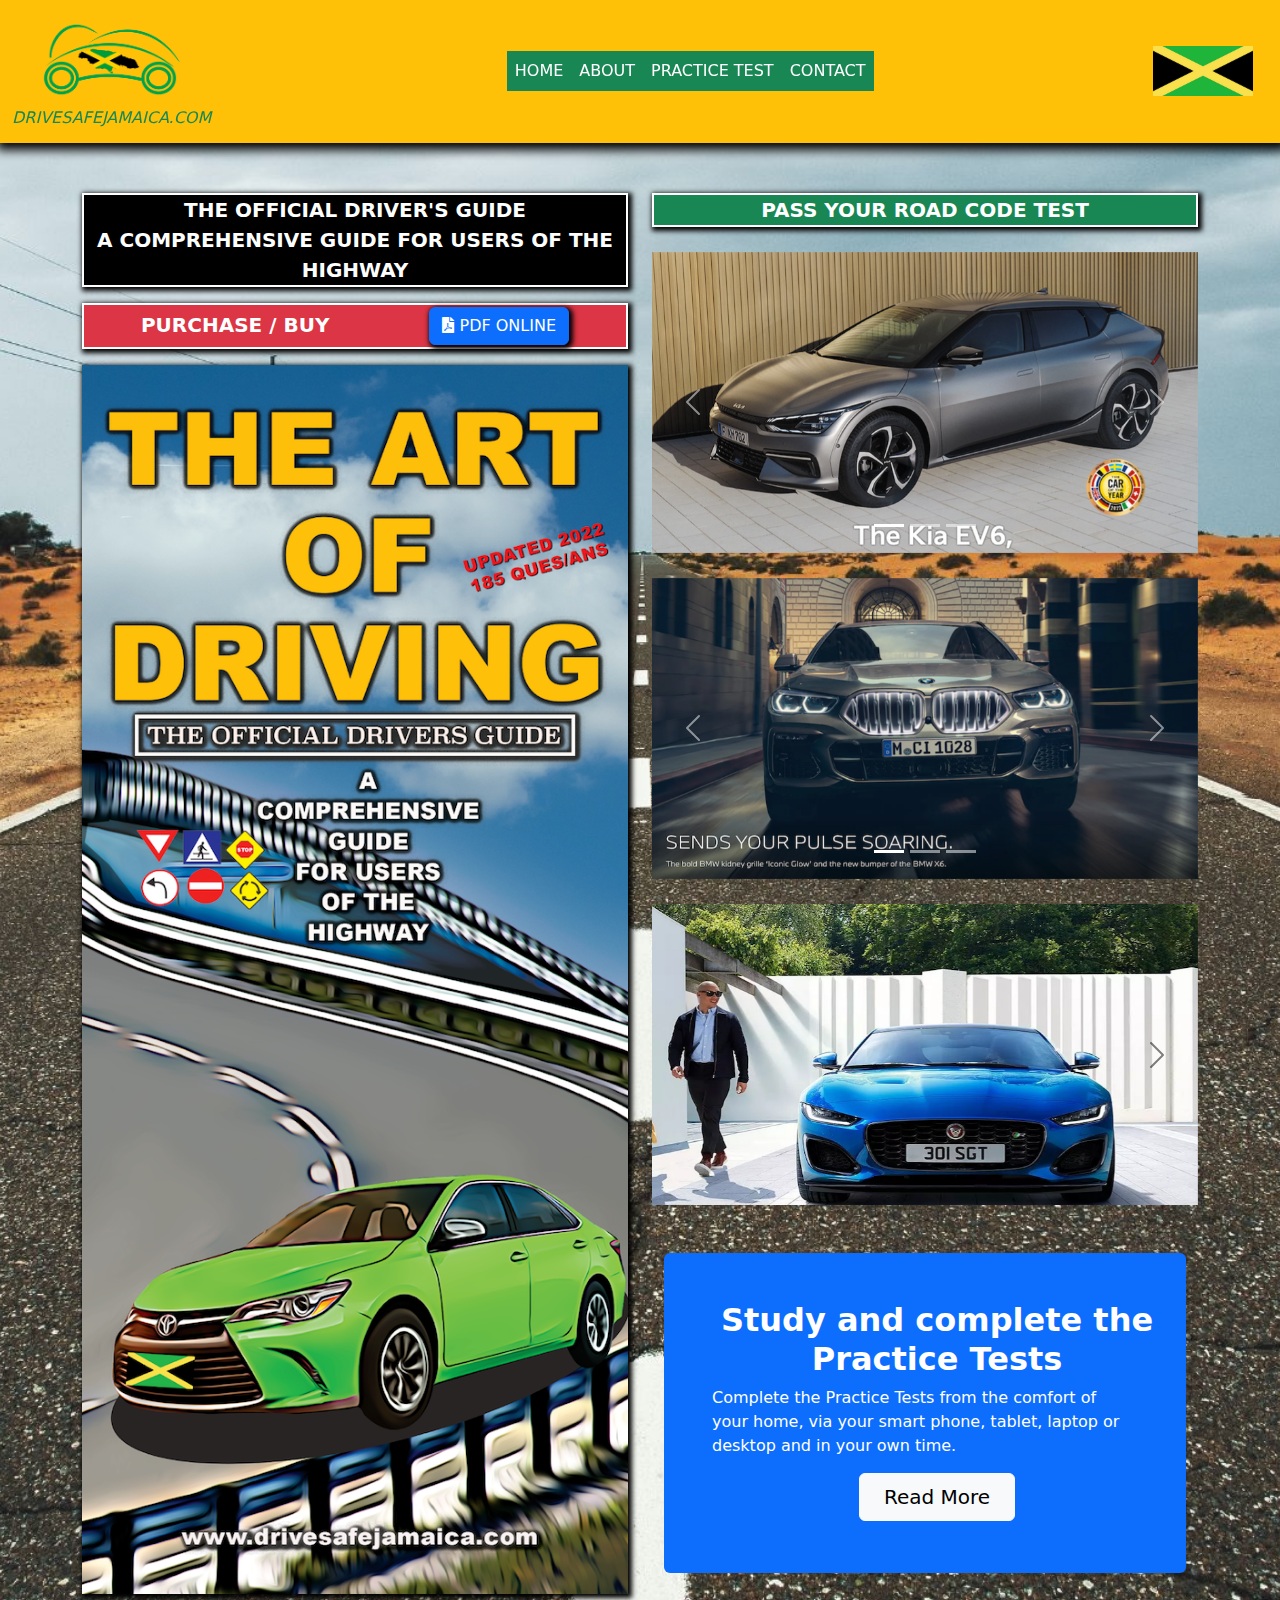
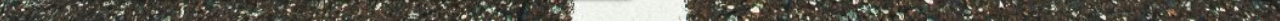
<file: index.html>
<!DOCTYPE html>
<html lang="en">

<head>
    <meta charset="utf-8">
    <meta name="viewport" content="width=device-width, initial-scale=1.0, shrink-to-fit=no">
    <title>The Official Driver's Guide - DriveSafeJamaica.com A comprehensive guide for users of the highway</title>
    <link rel="stylesheet" href="assets/bootstrap/css/bootstrap.min.css">
    <link rel="stylesheet" href="https://fonts.googleapis.com/css?family=Roboto&amp;display=swap">
    <link rel="stylesheet" href="https://fonts.googleapis.com/css?family=Roboto+Condensed&amp;display=swap">
    <link rel="stylesheet" href="https://fonts.googleapis.com/css?family=Roboto+Flex&amp;display=swap">
    <link rel="stylesheet" href="https://fonts.googleapis.com/css?family=Roboto+Serif&amp;display=swap">
    <link rel="stylesheet" href="assets/fonts/fontawesome-all.min.css">
    <link rel="stylesheet" href="https://cdnjs.cloudflare.com/ajax/libs/animate.css/3.5.2/animate.min.css">
    <link rel="stylesheet" href="assets/css/styles.css">

</head>

<body>
    <nav class="navbar navbar-light navbar-expand-md sticky-top">
        <div class="container-fluid"><a
                class="navbar-brand text-uppercase fs-6 link-success d-flex flex-column align-items-center align-items-sm-center"
                href="/index.html" style="font-style: italic;"><img class="img-fluid wobble animated"
                    src="assets/img/dsjlogo.png" width="150px">drivesafejamaica.com</a><button data-bs-toggle="collapse"
                class="navbar-toggler" data-bs-target="#navcol-1"><span class="visually-hidden">Toggle
                    navigation</span><span class="navbar-toggler-icon"></span></button>
            <div class="collapse navbar-collapse" id="navcol-1">
                <ul class="navbar-nav mx-auto">
                    <li class="nav-item"><a class="nav-link active" id="link" href="/index.html">Home</a></li>
                    <li class="nav-item"><a class="nav-link active" id="link" href="/About/about.html">About</a></li>
                    <li class="nav-item"><a class="nav-link active" id="link" href="/Test/test.html">Practice Test</a>
                    </li>
                    <li class="nav-item"><a class="nav-link active" id="link" href="/Contact/contact.html">Contact</a>
                    </li>
                    <li class="nav-item"></li>
                </ul>
            </div><img class="img-fluid flash animated" id="flag" src="assets/img/300x3150Flag_of_Jamaica.png"
                style="width: 100px;">
        </div>
    </nav>
    <div class="container" id="landing">
        <div class="row">
            <div class="col-md-6">
                <p id="right" style="font-weight: bold;">The Official Driver's Guide<br>A comprehensive guide for users
                    of the highway<br></p>
                <p id="right2" style="font-weight: bold;">purchase / buy<a class="btn btn-primary" role="button"
                        id="pdfB" href="pdf.html"><i class="fas fa-file-pdf"></i>&nbsp;pdf online</a></p><img
                    class="img-fluid" id="book" src="assets/img/bookcoverfinalrevision.png">
            </div>
            <div class="col-md-6">
                <p id="left" style="font-weight: bold;">pass your road code test</p>
                <div class="carousel slide carousel-fade" data-bs-ride="carousel" data-bs-interval="2500" id="carousel">
                    <div class="carousel-inner">
                        <div class="carousel-item active"><img class="w-100 d-block" src="assets/img/kia/k1.png"
                                alt="Slide Image"></div>
                        <div class="carousel-item"><img class="w-100 d-block" src="assets/img/kia/k4.png"
                                alt="Slide Image"></div>
                        <div class="carousel-item"><img class="w-100 d-block" src="assets/img/kia/k3.png"
                                alt="Slide Image"></div>
                    </div>
                    <div><a class="carousel-control-prev" href="#carousel" role="button" data-bs-slide="prev"><span
                                class="carousel-control-prev-icon"></span><span
                                class="visually-hidden">Previous</span></a><a class="carousel-control-next"
                            href="#carousel" role="button" data-bs-slide="next"><span
                                class="carousel-control-next-icon"></span><span class="visually-hidden">Next</span></a>
                    </div>
                    <ol class="carousel-indicators">
                        <li data-bs-target="#carousel" data-bs-slide-to="0" class="active"></li>
                        <li data-bs-target="#carousel" data-bs-slide-to="1"></li>
                        <li data-bs-target="#carousel" data-bs-slide-to="2"></li>
                    </ol>
                </div>
                <div class="carousel slide" data-bs-ride="carousel" data-bs-interval="3000" id="carousel">
                    <div class="carousel-inner">
                        <div class="carousel-item active"><img class="w-100 d-block" src="assets/img/bmw/m1.png"
                                alt="Slide Image"></div>
                        <div class="carousel-item"><img class="w-100 d-block" src="assets/img/bmw/m5.png"
                                alt="Slide Image"></div>
                        <div class="carousel-item"><img class="w-100 d-block" src="assets/img/bmw/m3.png"
                                alt="Slide Image"></div>
                    </div>
                    <div><a class="carousel-control-prev" href="#carousel" role="button" data-bs-slide="prev"><span
                                class="carousel-control-prev-icon"></span><span
                                class="visually-hidden">Previous</span></a><a class="carousel-control-next"
                            href="#carousel" role="button" data-bs-slide="next"><span
                                class="carousel-control-next-icon"></span><span class="visually-hidden">Next</span></a>
                    </div>
                    <ol class="carousel-indicators">
                        <li data-bs-target="#carousel" data-bs-slide-to="0" class="active"></li>
                        <li data-bs-target="#carousel" data-bs-slide-to="1"></li>
                        <li data-bs-target="#carousel" data-bs-slide-to="2"></li>
                    </ol>
                </div>
                <div class="carousel slide carousel-dark" data-bs-ride="carousel" data-bs-interval="3500" id="carousel">
                    <div class="carousel-inner">
                        <div class="carousel-item active"><img class="w-100 d-block" src="assets/img/jaguar/j1.png"
                                alt="Slide Image"></div>
                        <div class="carousel-item"><img class="w-100 d-block" src="assets/img/jaguar/j4.png"
                                alt="Slide Image"></div>
                        <div class="carousel-item"><img class="w-100 d-block" src="assets/img/jaguar/j5.png"
                                alt="Slide Image"></div>
                    </div>
                    <div><a class="carousel-control-prev" href="#carousel" role="button" data-bs-slide="prev"><span
                                class="carousel-control-prev-icon"></span><span
                                class="visually-hidden">Previous</span></a><a class="carousel-control-next"
                            href="#carousel" role="button" data-bs-slide="next"><span
                                class="carousel-control-next-icon"></span><span class="visually-hidden">Next</span></a>
                    </div>
                    <ol class="carousel-indicators">
                        <li data-bs-target="#carousel" data-bs-slide-to="0" class="active"></li>
                        <li data-bs-target="#carousel" data-bs-slide-to="1"></li>
                        <li data-bs-target="#carousel" data-bs-slide-to="2"></li>
                    </ol>
                </div>
                <section class="py-4 py-xl-5">
                    <div class="container">
                        <div class="text-white bg-primary border rounded border-0 border-primary d-flex flex-column justify-content-between flex-lg-row p-4 p-md-5"
                            id="lc">
                            <div id="lc2" class="pb-2 pb-lg-1">
                                <h2 class="fw-bold mb-2" id="lc-1">Study and complete the Practice Tests<br></h2>
                                <p id="lc-2" class="mb-0">Complete the Practice Tests from the comfort of
                                    your&nbsp;home, via your smart phone, tablet, laptop or desktop&nbsp;and in your own
                                    time.<br></p><a class="btn btn-light fs-5 py-2 px-4" role="button" href="/About/about.html"
                                    data-bs-target="about.html" style="margin-top: 15px;">Read More</a>
                            </div>
                            <div class="my-2"></div>
                        </div>
                    </div>
                </section>
            </div>
        </div>
    </div>
    <script src="assets/bootstrap/js/bootstrap.min.js"></script>
    <script src="assets/js/bs-init.js"></script>
</body>

</html>
</file>
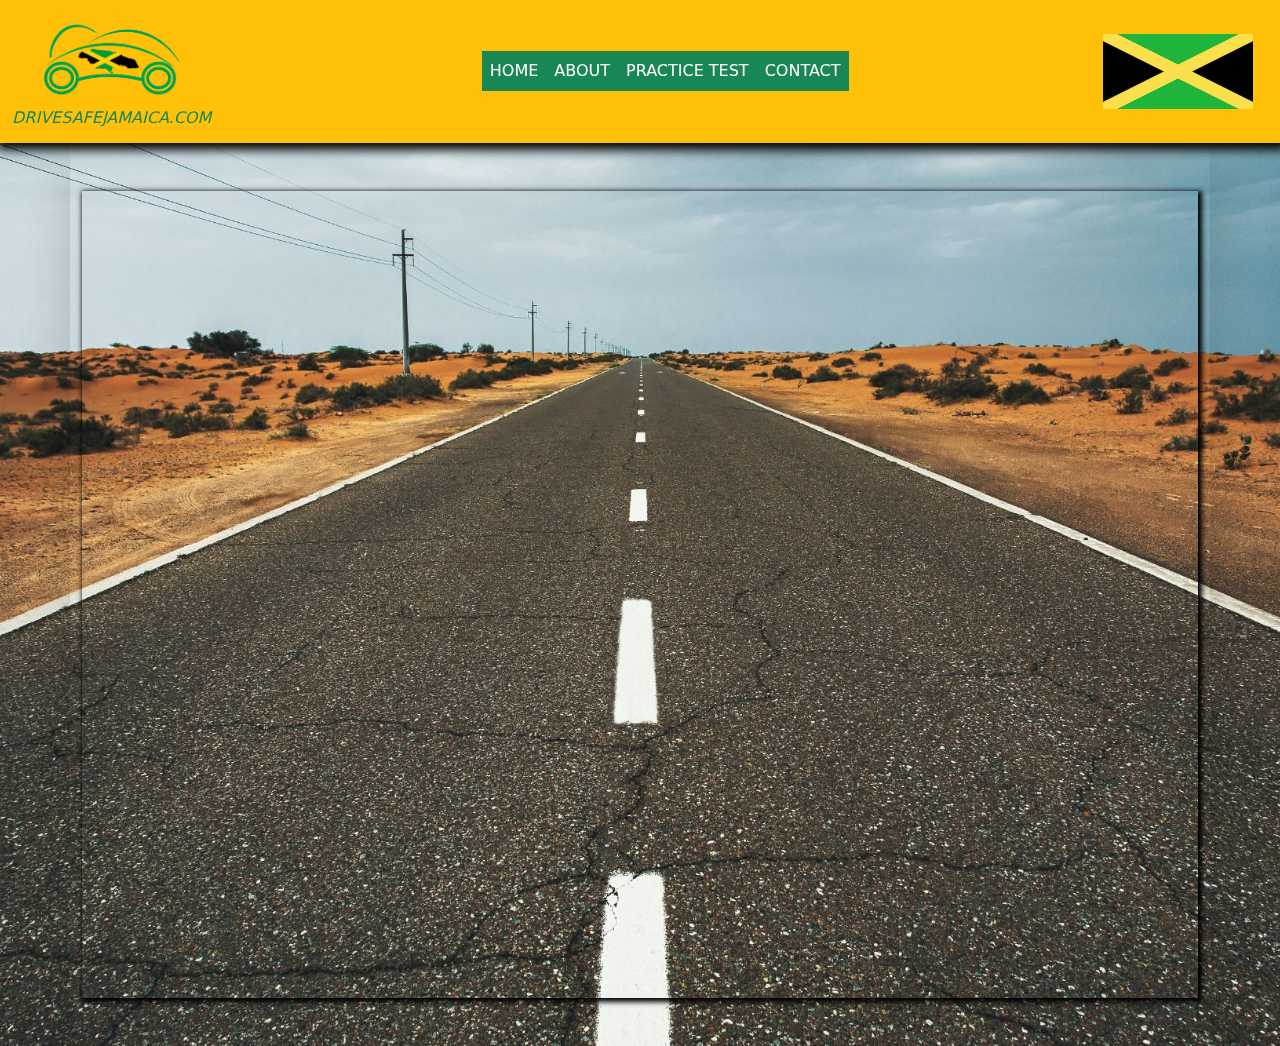
<file: pdf.html>
<!DOCTYPE html>
<html lang="en">

<head>
    <meta charset="utf-8">
    <meta name="viewport" content="width=device-width, initial-scale=1.0, shrink-to-fit=no">
    <title>The Official Driver's Guide - DriveSafeJamaica.com A comprehensive guide for users of the highway</title>
    <link rel="stylesheet" href="assets/bootstrap/css/bootstrap.min.css">
    <link rel="stylesheet" href="https://fonts.googleapis.com/css?family=Roboto&amp;display=swap">
    <link rel="stylesheet" href="https://fonts.googleapis.com/css?family=Roboto+Condensed&amp;display=swap">
    <link rel="stylesheet" href="https://fonts.googleapis.com/css?family=Roboto+Flex&amp;display=swap">
    <link rel="stylesheet" href="https://fonts.googleapis.com/css?family=Roboto+Serif&amp;display=swap">
    <link rel="stylesheet" href="assets/fonts/fontawesome-all.min.css">
    <link rel="stylesheet" href="https://cdnjs.cloudflare.com/ajax/libs/animate.css/3.5.2/animate.min.css">
    <link rel="stylesheet" href="assets/css/styles.css">
   
</head>

<body>
    <nav class="navbar navbar-light navbar-expand-md sticky-top">
        <div class="container-fluid"><a class="navbar-brand text-uppercase fs-6 link-success d-flex flex-column align-items-center align-items-sm-center" href="/index.html" style="font-style: italic;"><img class="img-fluid wobble animated" src="assets/img/dsjlogo.png" width="150px">drivesafejamaica.com</a><button data-bs-toggle="collapse" class="navbar-toggler" data-bs-target="#navcol"><span class="visually-hidden">Toggle navigation</span><span class="navbar-toggler-icon"></span></button>
            <div class="collapse navbar-collapse" id="navcol">
                <ul class="navbar-nav mx-auto">
                    <li class="nav-item"><a class="nav-link active" id="link" href="/index.html">Home</a></li>
                    <li class="nav-item"><a class="nav-link active" id="link" href="/About/about.html">About</a></li>
                    <li class="nav-item"><a class="nav-link active" id="link" href="/Test/test.html">Practice Test</a></li>
                    <li class="nav-item"><a class="nav-link active" id="link" href="/Contact/contact.html">Contact</a></li>
                    <li class="nav-item"></li>
                </ul>
            </div><img class="img-fluid flash animated" id="flag" src="assets/img/300x3150Flag_of_Jamaica.png" style="width: 150px;">
        </div>
    </nav>


    <div class="container shadow-lg py-4 py-xl-5" style="margin: 0 auto;">
        <div class="text-center" id="readpdf"><div id="pdf"><iframe src="https://drive.google.com/file/d/1I64M_xlY5tqWaA1jMmO9Y1kFm378Cd1E/preview" width="100%" height="800px" /></div>




    
    <script src="assets/bootstrap/js/bootstrap.min.js"></script>
    <script src="assets/js/bs-init.js"></script>
</body>

</html>
</file>
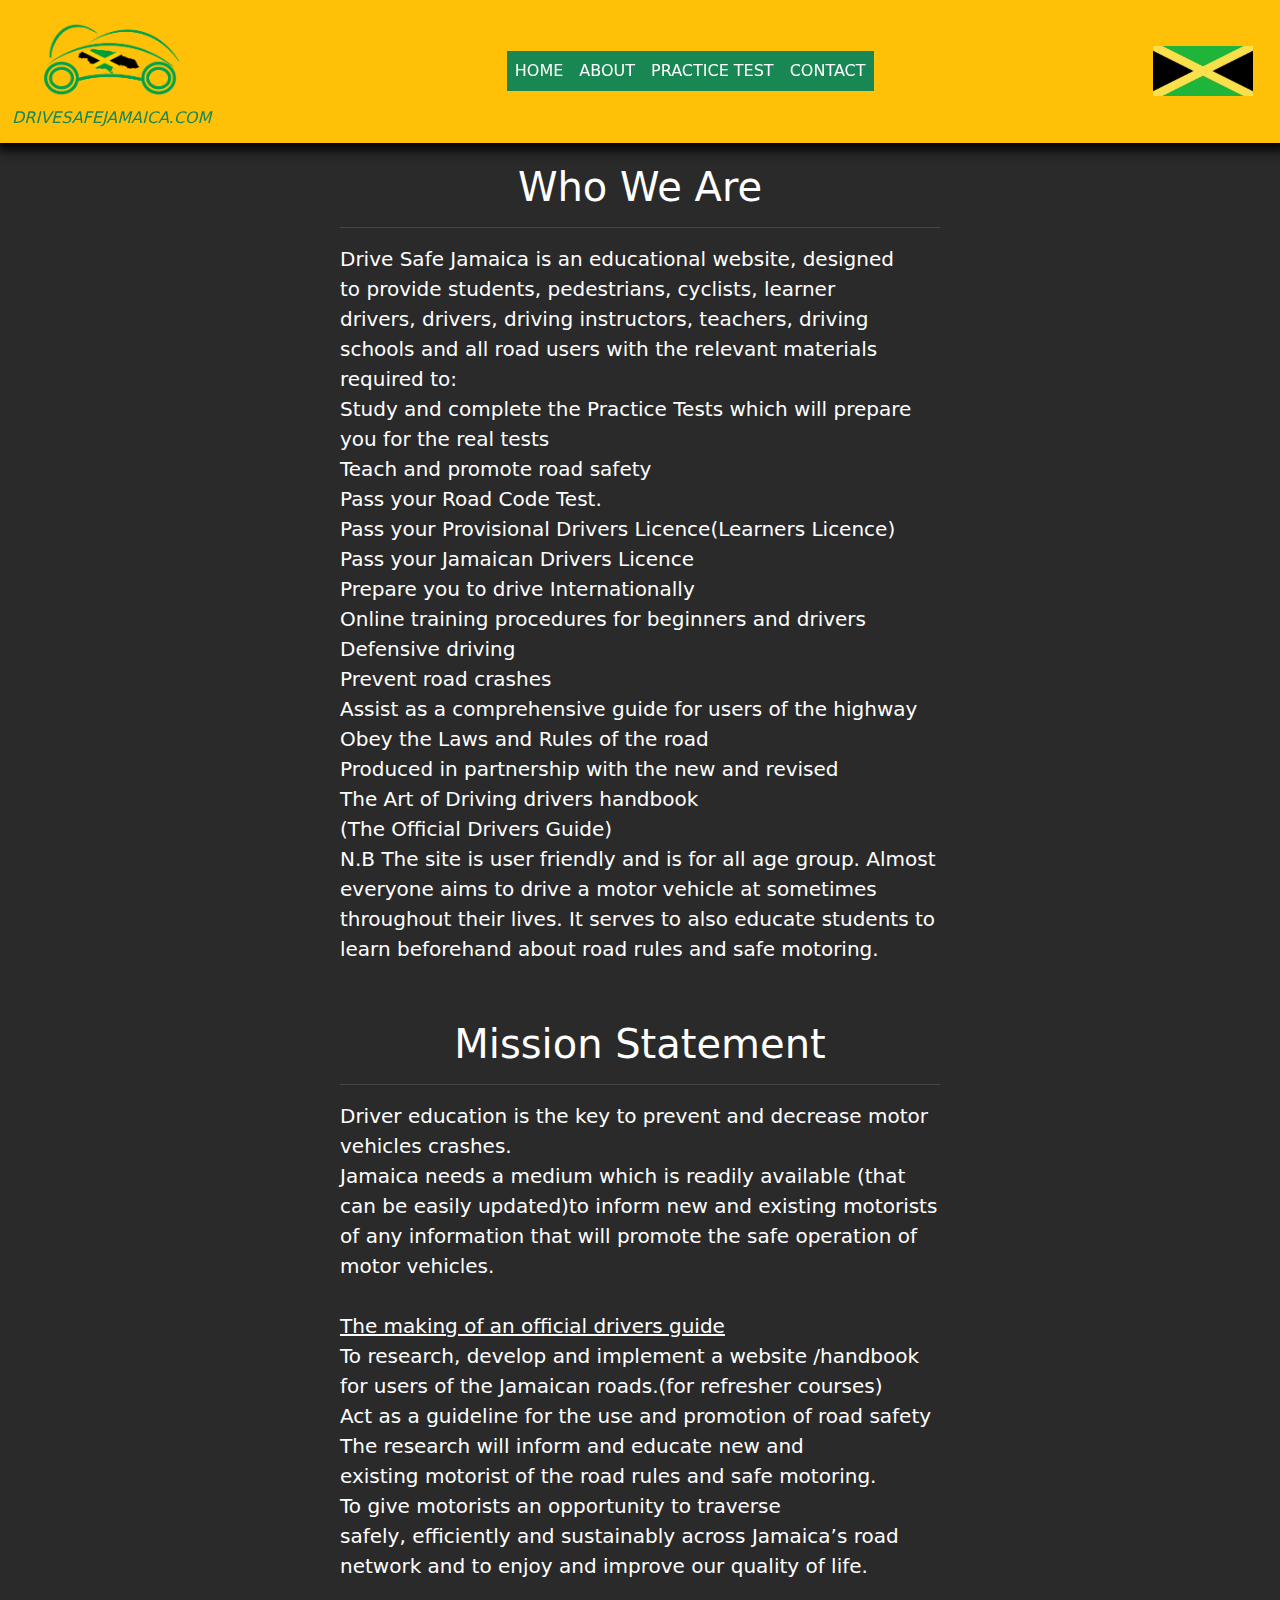
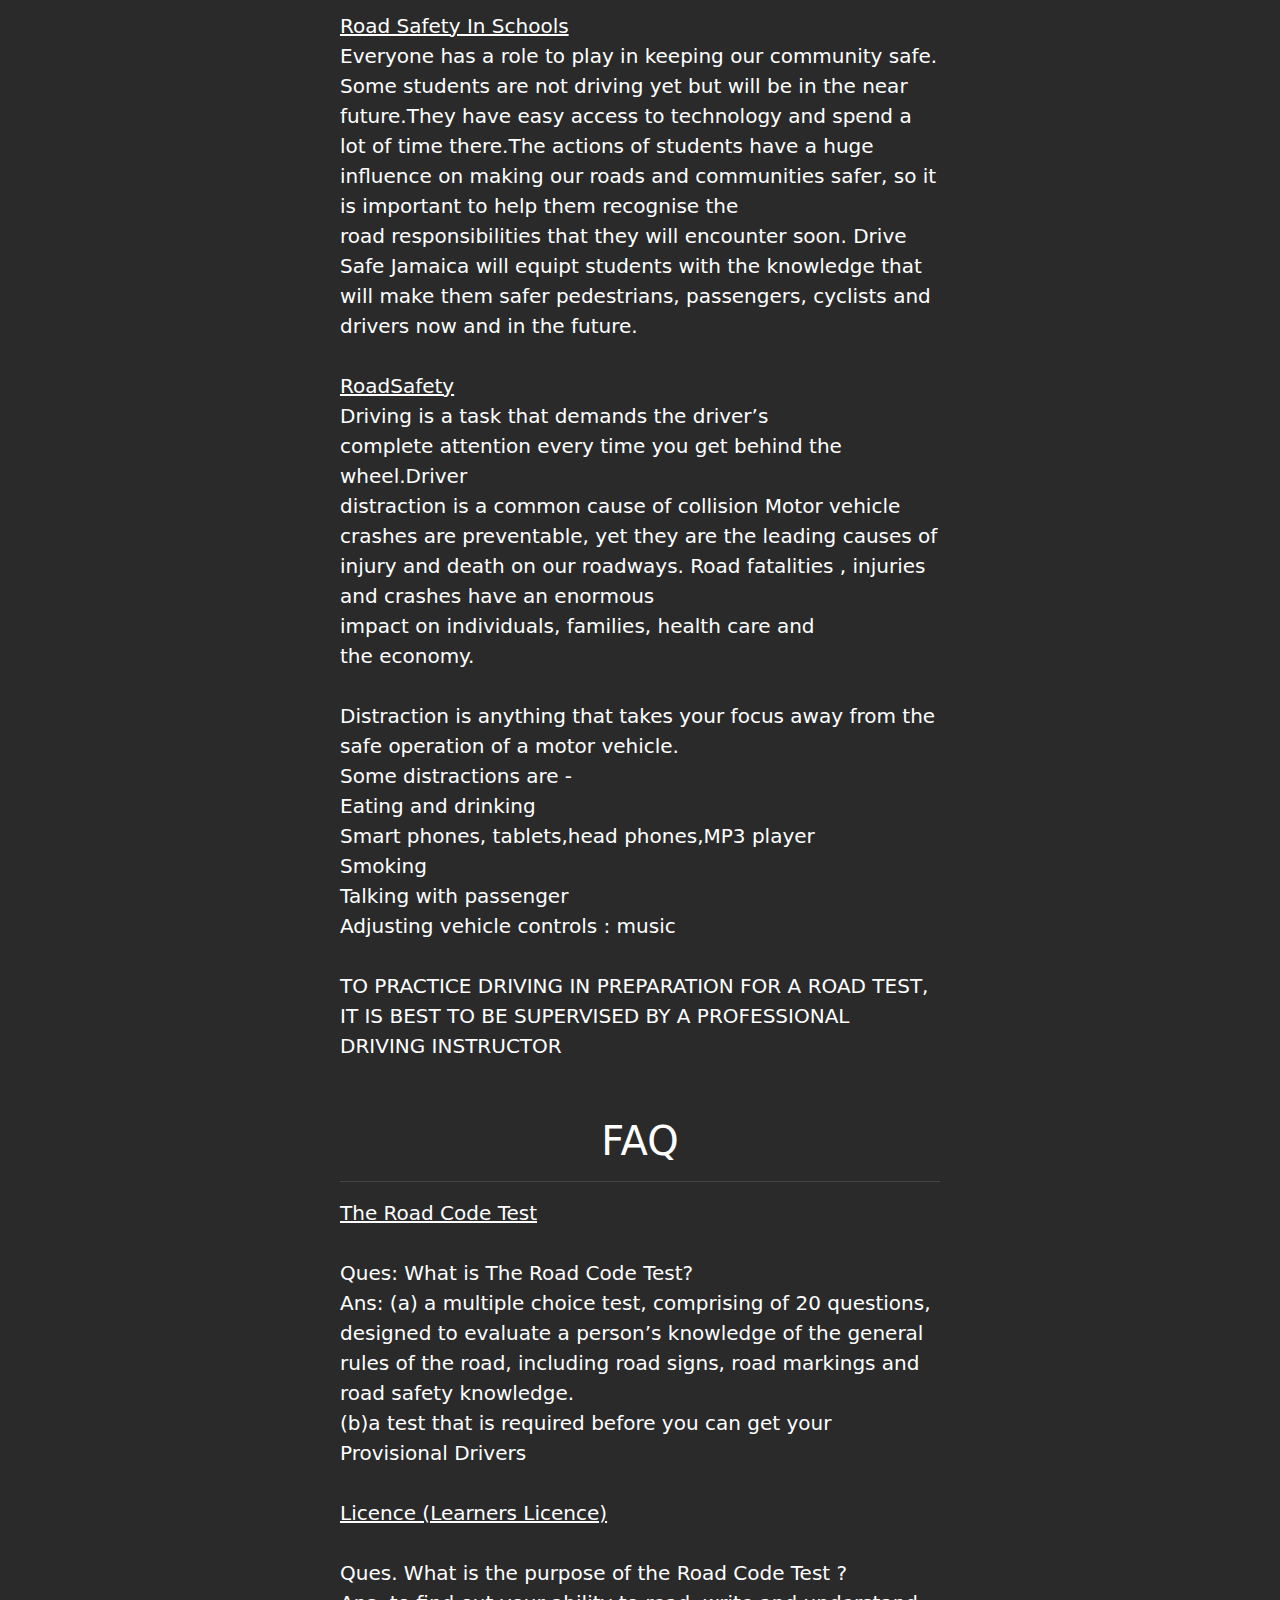
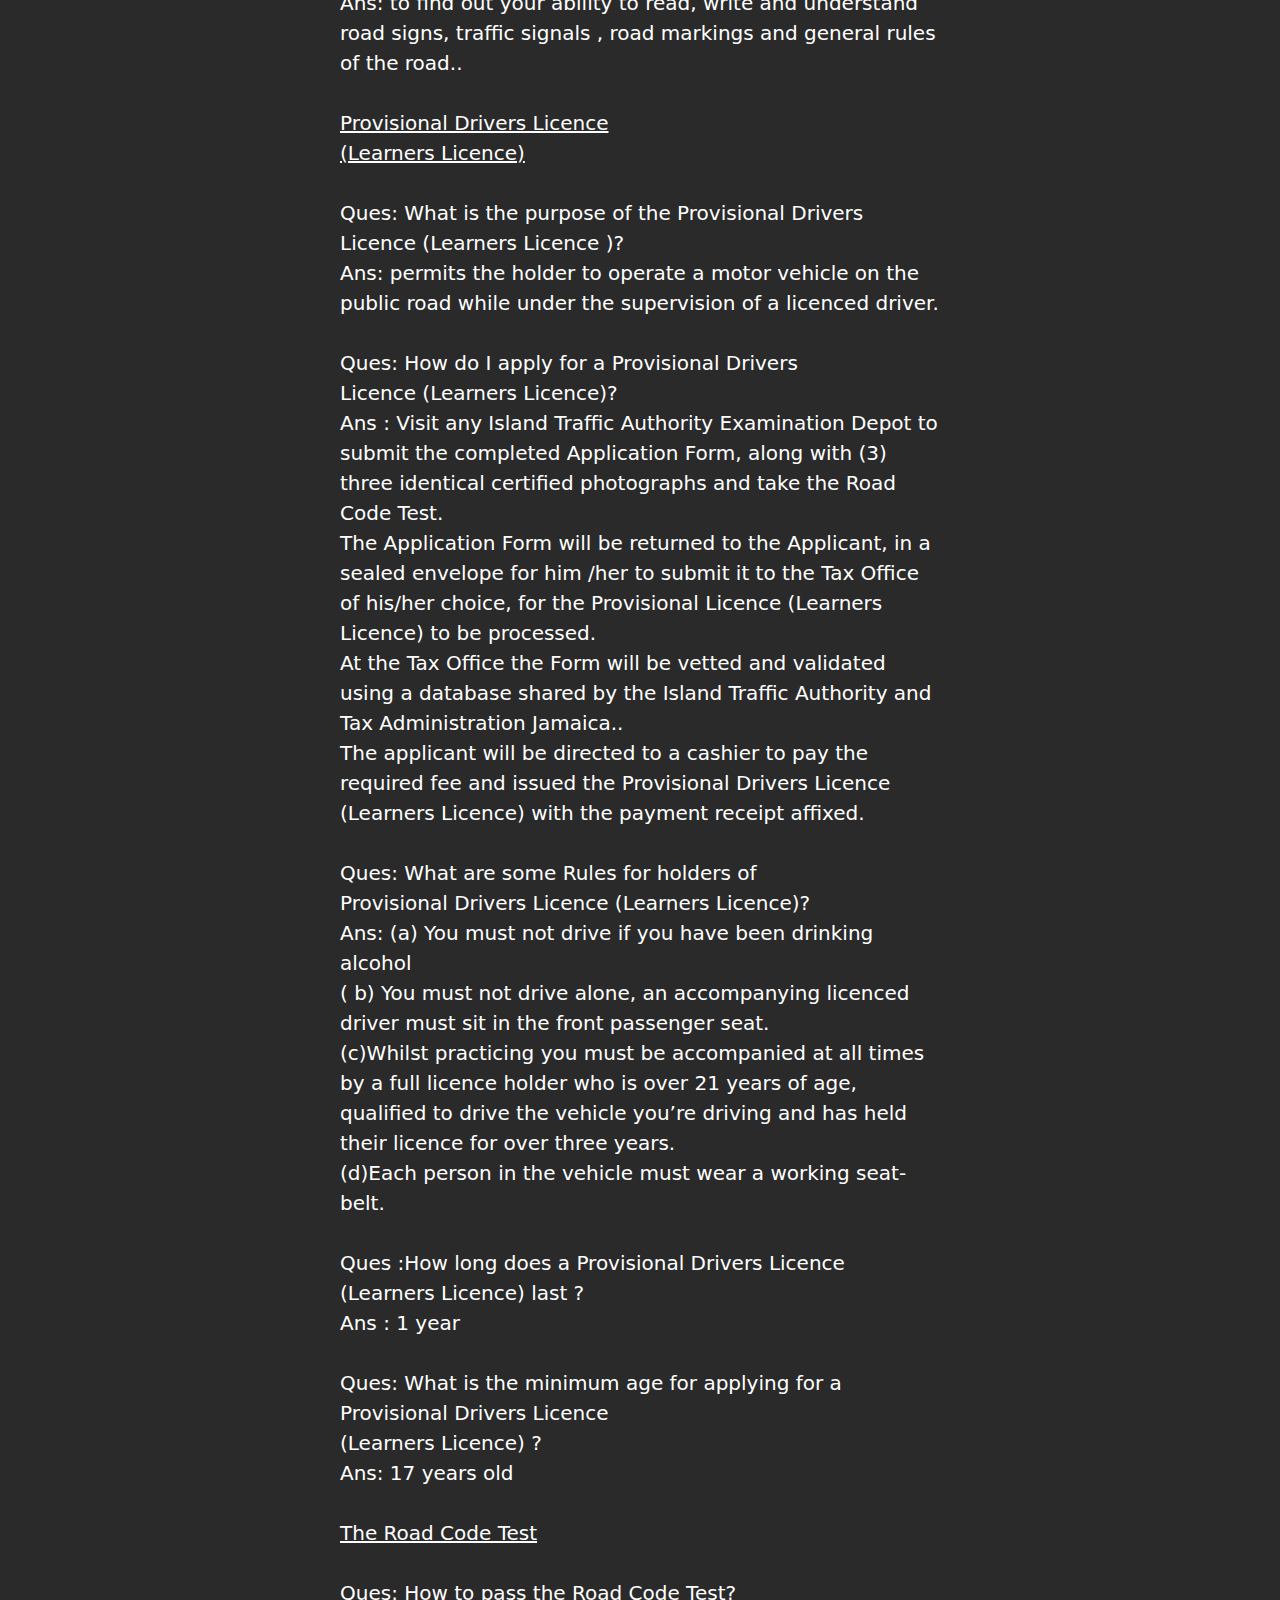
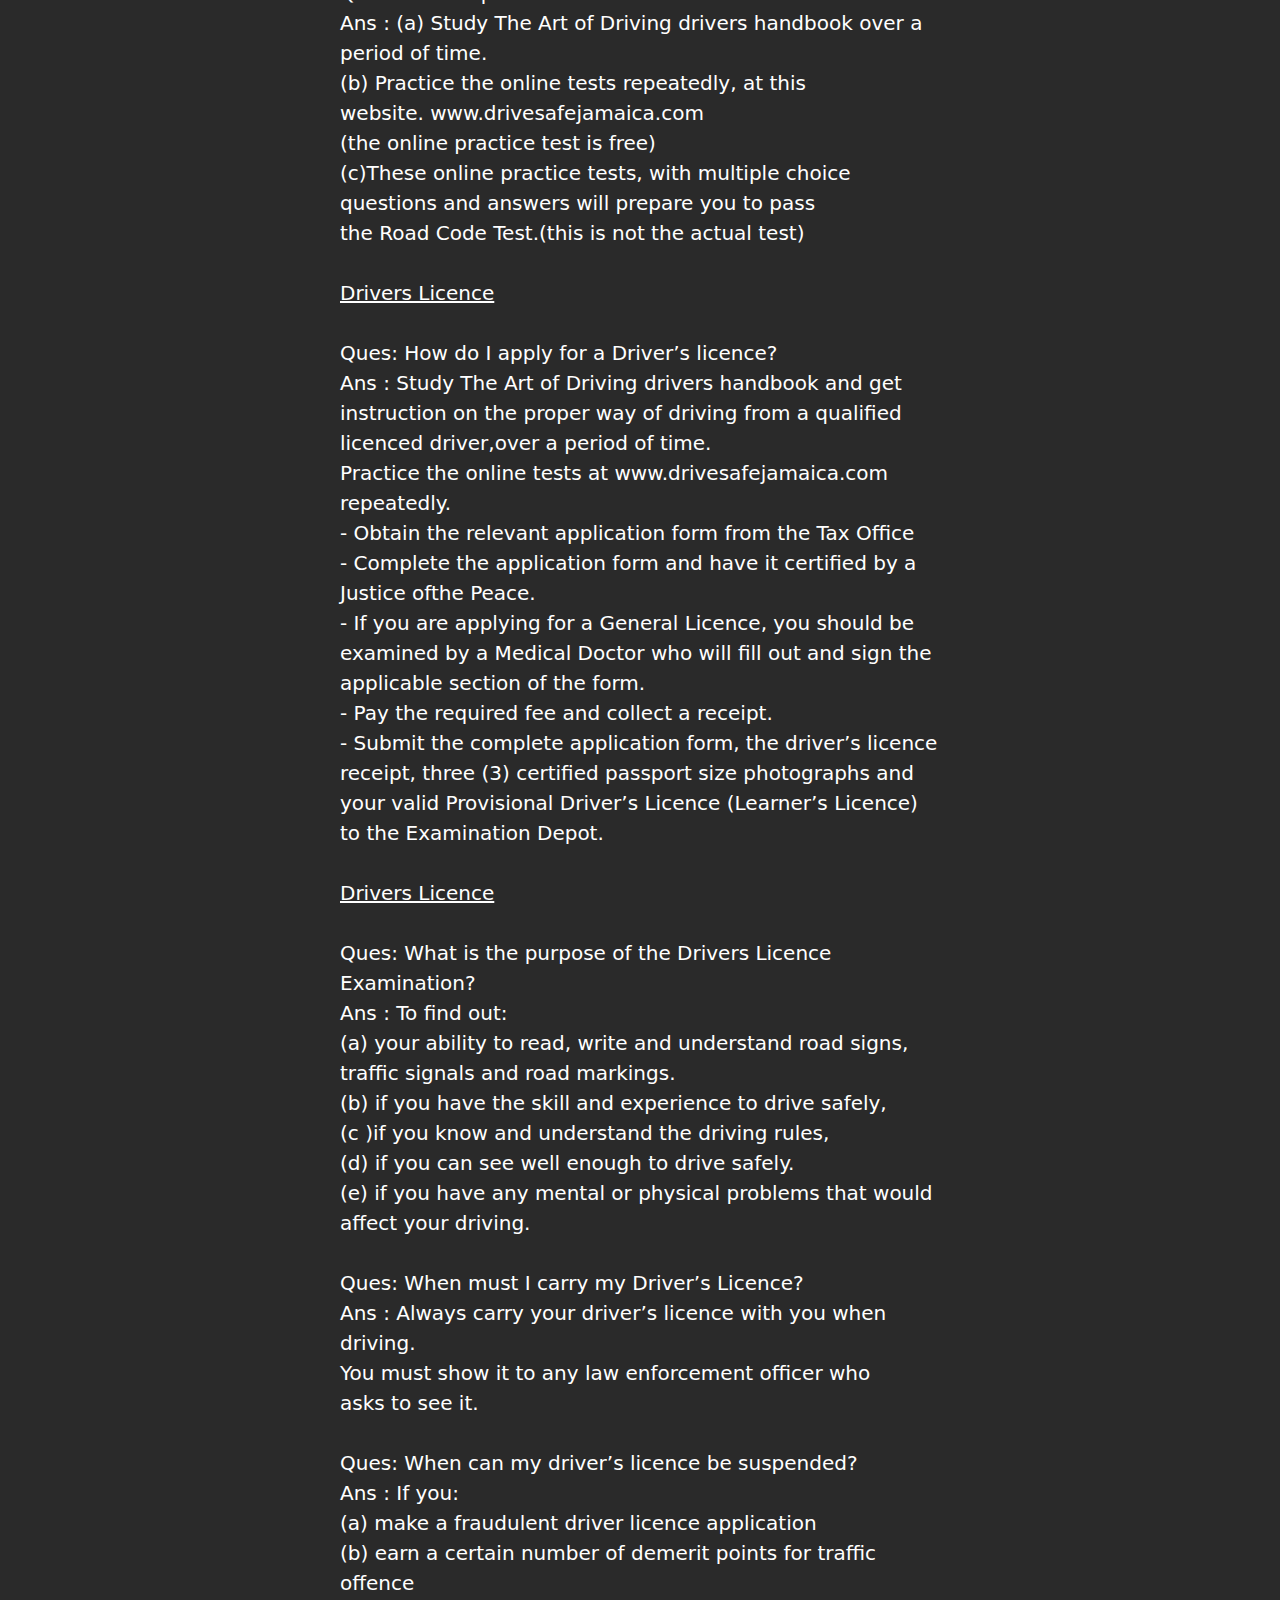
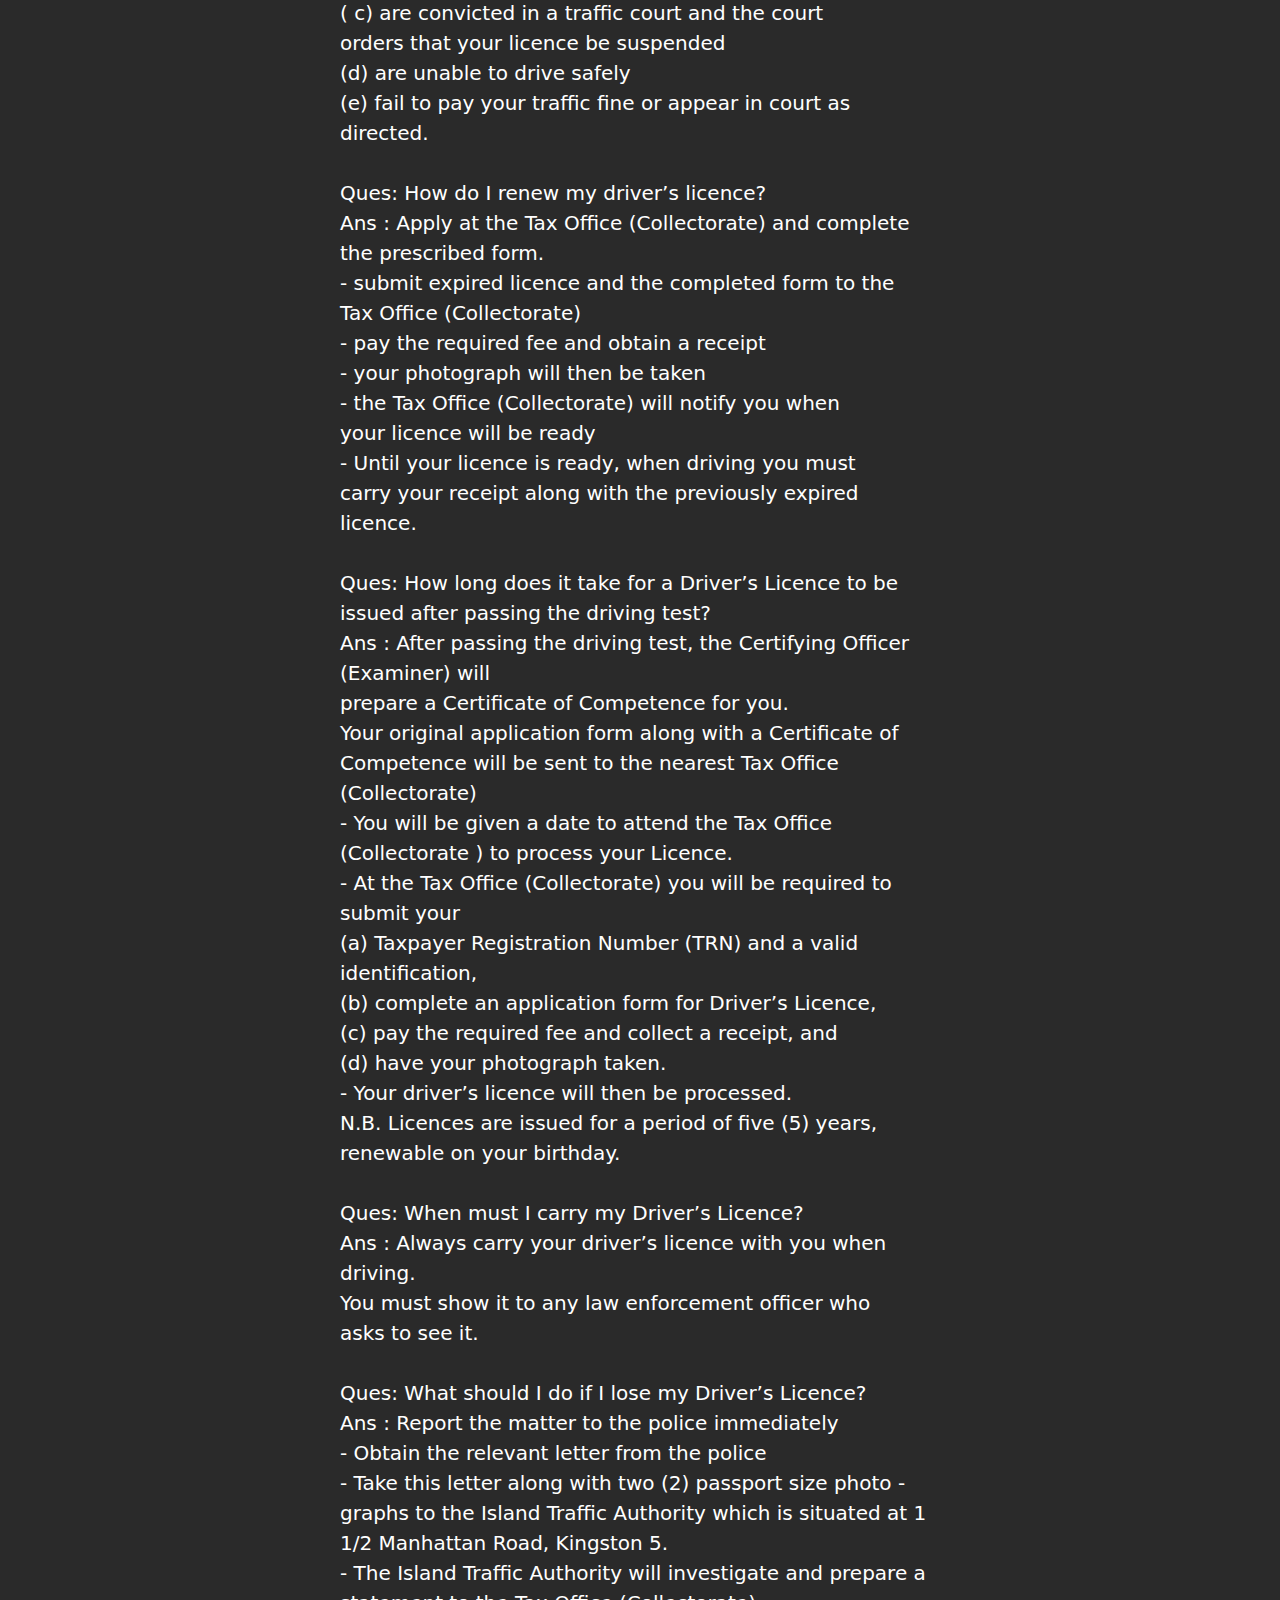
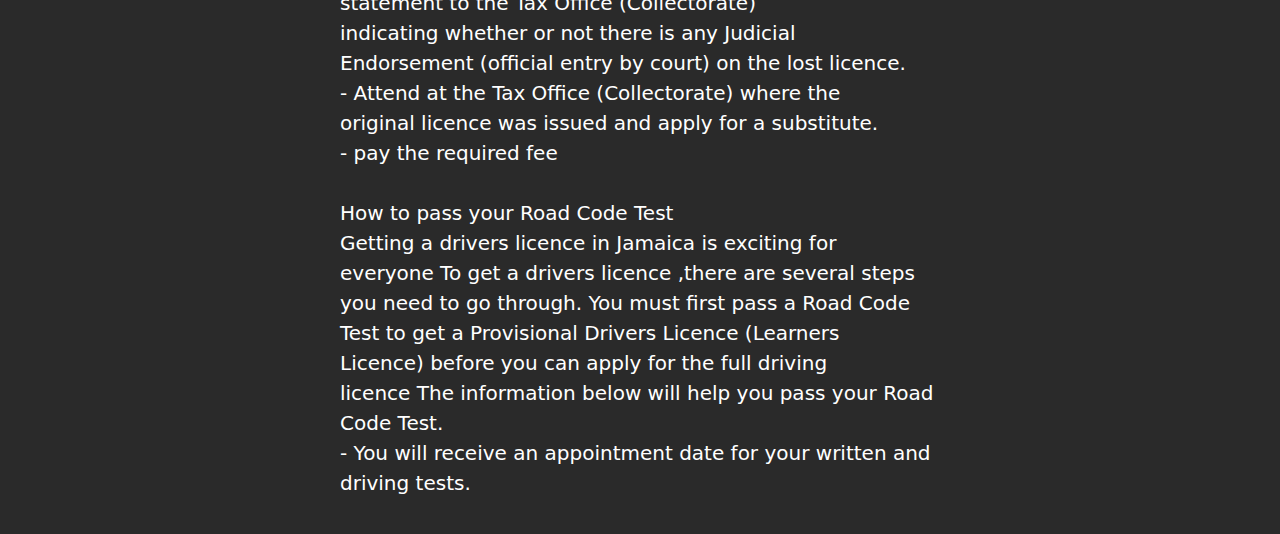
<file: About/about.html>
<!DOCTYPE html>
<html lang="en">

<head>
    <meta charset="utf-8">
    <meta name="viewport" content="width=device-width, initial-scale=1.0, shrink-to-fit=no">
    <title>The Official Driver's Guide - DriveSafeJamaica.com A comprehensive guide for users of the highway</title>
    <link rel="stylesheet" href="assets/bootstrap/css/bootstrap.min.css">
    <link rel="stylesheet" href="https://fonts.googleapis.com/css?family=Roboto&amp;display=swap">
    <link rel="stylesheet" href="https://fonts.googleapis.com/css?family=Roboto+Condensed&amp;display=swap">
    <link rel="stylesheet" href="https://fonts.googleapis.com/css?family=Roboto+Flex&amp;display=swap">
    <link rel="stylesheet" href="https://fonts.googleapis.com/css?family=Roboto+Serif&amp;display=swap">
    <link rel="stylesheet" href="https://cdnjs.cloudflare.com/ajax/libs/animate.css/3.5.2/animate.min.css">
    <link rel="stylesheet" href="assets/css/styles.css">
</head>

<body>
    <nav class="navbar navbar-light navbar-expand-md sticky-top">
        <div class="container-fluid"><a
                class="navbar-brand text-uppercase fs-6 link-success d-flex flex-column align-items-center align-items-sm-center"
                href="/index.html" style="font-style: italic;"><img class="img-fluid wobble animated"
                    src="assets/img/dsjlogo.png" width="150px">drivesafejamaica.com</a><button data-bs-toggle="collapse"
                class="navbar-toggler" data-bs-target="#navcol"><span class="visually-hidden">Toggle
                    navigation</span><span class="navbar-toggler-icon"></span></button>
            <div class="collapse navbar-collapse" id="navcol">
                <ul class="navbar-nav mx-auto">
                    <li class="nav-item"><a class="nav-link active" id="link" href="/index.html">Home</a></li>
                    <li class="nav-item"><a class="nav-link active" id="link" href="/About/about.html">About</a></li>
                    <li class="nav-item"><a class="nav-link active" id="link" href="/Test/test.html">Practice Test</a>
                    </li>
                    <li class="nav-item"><a class="nav-link active" id="link" href="/contact/contact.html">Contact</a>
                    </li>
                    <li class="nav-item"></li>
                </ul>
            </div><img class="img-fluid flash animated" id="flag" src="assets/img/300x3150Flag_of_Jamaica.png"
                style="width: 100px;">
        </div>
    </nav>
    <div class="d-flex justify-content-center row clearmargin clearpadding row-image-txt" id="whoweare">
        <div class="col-xs-12 col-sm-6 col-md-6 col-sm-pull-6" style="padding:20px;">
            <h1>Who We Are</h1>
            <hr>
            <p class="lead" id="aboutP">Drive Safe Jamaica<span style="font-weight: normal !important;"> is an
                    educational website, designed to&nbsp;provide students, pedestrians, cyclists, learner
                    drivers,&nbsp;drivers, driving instructors, teachers, driving schools and&nbsp;all road users with
                    the relevant materials required to:</span><br><span style="font-weight: normal !important;">Study
                    and complete the Practice Tests which will&nbsp;prepare you for the real tests</span><br><span
                    style="font-weight: normal !important;">Teach and promote road safety</span><br><span
                    style="font-weight: normal !important;">Pass your Road Code Test.</span><br><span
                    style="font-weight: normal !important;">Pass your Provisional Drivers Licence(Learners
                    Licence)</span><br><span style="font-weight: normal !important;">Pass your Jamaican Drivers
                    Licence</span><br><span style="font-weight: normal !important;">Prepare you to drive
                    Internationally</span><br><span style="font-weight: normal !important;">Online training procedures
                    for beginners and drivers</span><br><span style="font-weight: normal !important;">Defensive
                    driving</span><br><span style="font-weight: normal !important;">Prevent road crashes</span><br><span
                    style="font-weight: normal !important;">Assist as a comprehensive guide for users of the
                    highway</span><br><span style="font-weight: normal !important;">Obey the Laws and Rules of the
                    road</span><br><span style="font-weight: normal !important;">Produced in partnership with the new
                    and revised</span><br>The Art of Driving drivers handbook<br><span
                    style="font-weight: normal !important;">(The Official Drivers Guide)</span><br><span
                    style="font-weight: normal !important;">N.B The site is user friendly and is for all age
                    group.&nbsp;Almost everyone aims to drive a motor vehicle at&nbsp;sometimes throughout their lives.
                    It serves to also educate&nbsp;students to learn beforehand about road rules and
                    safe&nbsp;motoring.</span><br></p>
            <div style="text-align:center"></div>
        </div>
    </div>
    <div class="d-flex justify-content-center row clearmargin clearpadding row-image-txt" id="mission">
        <div class="col-xs-12 col-sm-6 col-md-6 col-sm-pull-6" style="padding:20px;">
            <h1>Mission Statement</h1>
            <hr>
            <p class="lead" id="missionP">Driver education is the key to prevent and decrease&nbsp;motor vehicles
                crashes.<br>Jamaica needs a medium which is readily available&nbsp;(that can be easily updated)to inform
                new and existing&nbsp;motorists of any information that will promote the safe&nbsp;operation of motor
                vehicles.<br><br><span style="text-decoration: underline;">The making of an official drivers
                    guide</span><br>To research, develop and implement a website /handbook<br>for users of the Jamaican
                roads.(for refresher courses)<br>Act as a guideline for the use and promotion of road safety<br>The
                research will inform and educate new and existing&nbsp;motorist of the road rules and safe
                motoring.<br>To give motorists an opportunity to traverse safely,&nbsp;efficiently and sustainably
                across Jamaica’s road network&nbsp;and to enjoy and improve our quality of life.<br><br><span
                    style="text-decoration: underline;">Road Safety In Schools</span><br>Everyone has a role to play in
                keeping our community&nbsp;safe. Some students are not driving yet but will be in the&nbsp;near
                future.They have easy access to technology and&nbsp;spend a lot of time there.The actions of students
                have a&nbsp;huge influence on making our roads and communities&nbsp;safer, so it is important to help
                them recognise the road&nbsp;responsibilities that they will encounter soon.&nbsp;Drive Safe Jamaica
                will equipt students with the&nbsp;knowledge that will make them safer pedestrians,&nbsp;passengers,
                cyclists and drivers now and in the future.<br><br><span
                    style="text-decoration: underline;">RoadSafety</span><br>Driving is a task that demands the driver’s
                complete&nbsp;attention every time you get behind the wheel.Driver<br>distraction is a common cause of
                collision&nbsp;Motor vehicle crashes are preventable, yet they are the&nbsp;leading causes of injury and
                death on our roadways.&nbsp;Road fatalities , injuries and crashes have an enormous<br>impact on
                individuals, families, health care and the&nbsp;economy.<br><br>Distraction is anything that takes your
                focus away from&nbsp;the safe operation of a motor vehicle.<br>Some distractions are -<br>Eating and
                drinking<br>Smart phones, tablets,head phones,MP3 player<br>Smoking<br>Talking with
                passenger<br>Adjusting vehicle controls : music<br><br><strong>TO PRACTICE DRIVING IN PREPARATION FOR A
                    ROAD TEST, IT IS BEST TO BE&nbsp;SUPERVISED BY A PROFESSIONAL DRIVING INSTRUCTOR</strong><br></p>
            <div style="text-align:center"></div>
        </div>
    </div>
    <div class="d-md-flex justify-content-md-center row clearmargin clearpadding row-image-txt" id="mission-1">
        <div class="col-xs-12 col-sm-6 col-md-6 col-sm-pull-6" style="padding:20px;">
            <h1>FAQ</h1>
            <hr>
            <p class="lead" id="faqP"><span style="text-decoration: underline;">The Road Code Test</span><br><br>Ques:
                <strong>What is The Road Code Test?</strong><br>Ans: (a) a multiple choice test, comprising of 20
                questions, designed to&nbsp;evaluate a person’s knowledge of the general rules of the
                road,&nbsp;including road signs, road markings and road safety knowledge.<br>(b)a test that is required
                before you can get your Provisional Drivers<br><br><span style="text-decoration: underline;">Licence
                    (Learners Licence)</span><br><br>Ques. <strong>What is the purpose of the Road Code Test
                    ?</strong><br>Ans: to find out your ability to read, write and understand road signs,&nbsp;traffic
                signals , road markings and general rules of the road..<br><br><span
                    style="text-decoration: underline;">Provisional Drivers Licence</span><br><span
                    style="text-decoration: underline;">(Learners Licence)</span><br><br>Ques: <strong>What is the
                    purpose of the Provisional Drivers Licence&nbsp;(Learners Licence )?</strong><br>Ans: permits the
                holder to operate a motor vehicle on the public road&nbsp;while under the supervision of a licenced
                driver.<br><br>Ques: <strong>How do I apply for a Provisional Drivers Licence&nbsp;(Learners
                    Licence)?</strong><br>Ans : Visit any Island Traffic Authority Examination Depot to submit
                the&nbsp;completed Application Form, along with (3) three identical certified&nbsp;photographs and take
                the Road Code Test.<br>The Application Form will be returned to the Applicant, in a sealed&nbsp;envelope
                for him /her to submit it to the Tax Office of his/her choice,&nbsp;for the Provisional Licence
                (Learners Licence) to be processed.<br>At the Tax Office the Form will be vetted and validated using
                a&nbsp;database shared by the Island Traffic Authority and Tax Administration&nbsp;Jamaica..<br>The
                applicant will be directed to a cashier to pay the required fee and&nbsp;issued the Provisional Drivers
                Licence (Learners Licence) with the&nbsp;payment receipt affixed.<br><br>Ques: <strong>What are some
                    Rules for holders of Provisional&nbsp;Drivers Licence (Learners Licence)?</strong><br>Ans: (a) You
                must not drive if you have been drinking alcohol<br>( b) You must not drive alone, an accompanying
                licenced driver must&nbsp;sit in the front passenger seat.<br>(c)Whilst practicing you must be
                accompanied at all times by a full&nbsp;licence holder who is over 21 years of age, qualified to drive
                the&nbsp;vehicle you’re driving and has held their licence for over three years.<br>(d)Each person in
                the vehicle must wear a working seat-belt.<br><br>Ques :<strong>How long does a Provisional Drivers
                    Licence (Learners Licence)&nbsp;last ?</strong><br>Ans : 1 year<br><br>Ques: <strong>What is the
                    minimum age for applying for a Provisional Drivers&nbsp;Licence </strong><br><strong>(Learners
                    Licence) ?</strong><br>Ans: 17 years old<br><br><span style="text-decoration: underline;">The Road
                    Code Test</span><br><br>Ques: <strong>How to pass the Road Code Test?</strong><br>Ans : (a) Study
                The Art of Driving drivers handbook over a period of time.<br>(b) Practice the online tests repeatedly,
                at this website.&nbsp;www.drivesafejamaica.com<br>(the online practice test is free)<br>(c)These online
                practice tests, with multiple choice<br>questions and answers will prepare you to pass<br>the Road Code
                Test.(this is not the actual test)<br><br><span style="text-decoration: underline;">Drivers
                    Licence</span><br><br>Ques: <strong>How do I apply for a Driver’s licence?</strong><br>Ans : Study
                The Art of Driving drivers handbook and get instruction on the&nbsp;proper way of driving from a
                qualified licenced driver,over a period&nbsp;of time.<br>Practice the online tests at
                www.drivesafejamaica.com repeatedly.<br>- Obtain the relevant application form from the Tax Office<br>-
                Complete the application form and have it certified by a Justice ofthe Peace.<br>- If you are applying
                for a General Licence, you should be examined by&nbsp;a Medical Doctor who will fill out and sign the
                applicable section of the&nbsp;form.<br>- Pay the required fee and collect a receipt.<br>- Submit the
                complete application form, the driver’s licence receipt,&nbsp;three (3) certified passport size
                photographs and your valid Provisional&nbsp;Driver’s Licence (Learner’s Licence) to the Examination
                Depot.<br><br><span style="text-decoration: underline;">Drivers
                    Licence</span><br><br>Ques:&nbsp;<strong>What is the purpose of the Drivers Licence
                    Examination?</strong><br>Ans : To find out:<br>(a) your ability to read, write and understand road
                signs, traffic signals&nbsp;and road markings.<br>(b) if you have the skill and experience to drive
                safely,<br>(c )if you know and understand the driving rules,<br>(d) if you can see well enough to drive
                safely.<br>(e) if you have any mental or physical problems that would affect
                your&nbsp;driving.<br><br>Ques:&nbsp;<strong>When must I carry my Driver’s Licence?</strong><br>Ans :
                Always carry your driver’s licence with you when driving.<br>You must show it to any law enforcement
                officer who<br>asks to see it.<br><br>Ques:&nbsp;<strong>When can my driver’s licence be
                    suspended?</strong><br>Ans : If you:<br>(a) make a fraudulent driver licence application<br>(b) earn
                a certain number of demerit points for traffic<br>offence<br>( c) are convicted in a traffic court and
                the court orders&nbsp;that your licence be suspended<br>(d) are unable to drive safely<br>(e) fail to
                pay your traffic fine or appear in court as directed.<br><br>Ques:&nbsp;<strong>How do I renew my
                    driver’s licence?</strong><br>Ans : Apply at the Tax Office (Collectorate) and complete
                the&nbsp;prescribed form.<br>- submit expired licence and the completed form to the<br>Tax Office
                (Collectorate)<br>- pay the required fee and obtain a receipt<br>- your photograph will then be
                taken<br>- the Tax Office (Collectorate) will notify you when<br>your licence will be ready<br>- Until
                your licence is ready, when driving you must carry&nbsp;your receipt along with the previously expired
                licence.<br><br>Ques:&nbsp;<strong>How long does it take for a Driver’s Licence to be issued&nbsp;after
                    passing the driving test?</strong><br>Ans : After passing the driving test, the Certifying Officer
                (Examiner) will<br>prepare a Certificate of Competence for you.<br>Your original application form along
                with a Certificate of Competence&nbsp;will be sent to the nearest Tax Office (Collectorate)<br>- You
                will be given a date to attend the Tax Office (Collectorate ) to&nbsp;process your Licence.<br>- At the
                Tax Office (Collectorate) you will be required to submit your<br>(a) Taxpayer Registration Number (TRN)
                and a valid identification,<br>(b) complete an application form for Driver’s Licence,<br>(c) pay the
                required fee and collect a receipt, and<br>(d) have your photograph taken.<br>- Your driver’s licence
                will then be processed.<br>N.B. Licences are issued for a period of five (5) years, renewable
                on&nbsp;your birthday.<br><br>Ques:&nbsp;<strong>When must I carry my Driver’s Licence?</strong><br>Ans
                : Always carry your driver’s licence with you when driving.<br>You must show it to any law enforcement
                officer who<br>asks to see it.<br><br>Ques:&nbsp;<strong>What should I do if I lose my Driver’s
                    Licence?</strong><br>Ans : Report the matter to the police immediately<br>- Obtain the relevant
                letter from the police<br>- Take this letter along with two (2) passport size photo&nbsp;-graphs to the
                Island Traffic Authority which is situated at&nbsp;1 1/2 Manhattan Road, Kingston 5.<br>- The Island
                Traffic Authority will investigate and prepare&nbsp;a statement to the Tax Office (Collectorate)
                indicating&nbsp;whether or not there is any Judicial Endorsement&nbsp;(official entry by court) on the
                lost licence.<br>- Attend at the Tax Office (Collectorate) where the original&nbsp;licence was issued
                and apply for a substitute.<br>- pay the required fee<br><br><strong>How to pass your Road Code
                    Test</strong><br>Getting a drivers licence in Jamaica is exciting for everyone&nbsp;To get a drivers
                licence ,there are several steps you need&nbsp;to go through.&nbsp;You must first pass a Road Code Test
                to get a&nbsp;Provisional Drivers Licence (Learners Licence)&nbsp;before you can apply for the full
                driving licence&nbsp;The information below will help you pass your&nbsp;Road Code Test.<br>- You will
                receive an appointment date for your written and driving tests.<br></p>
        </div>
    </div>
    <script src="assets/bootstrap/js/bootstrap.min.js"></script>
    <script src="assets/js/bs-init.js"></script>
</body>

</html>
</file>
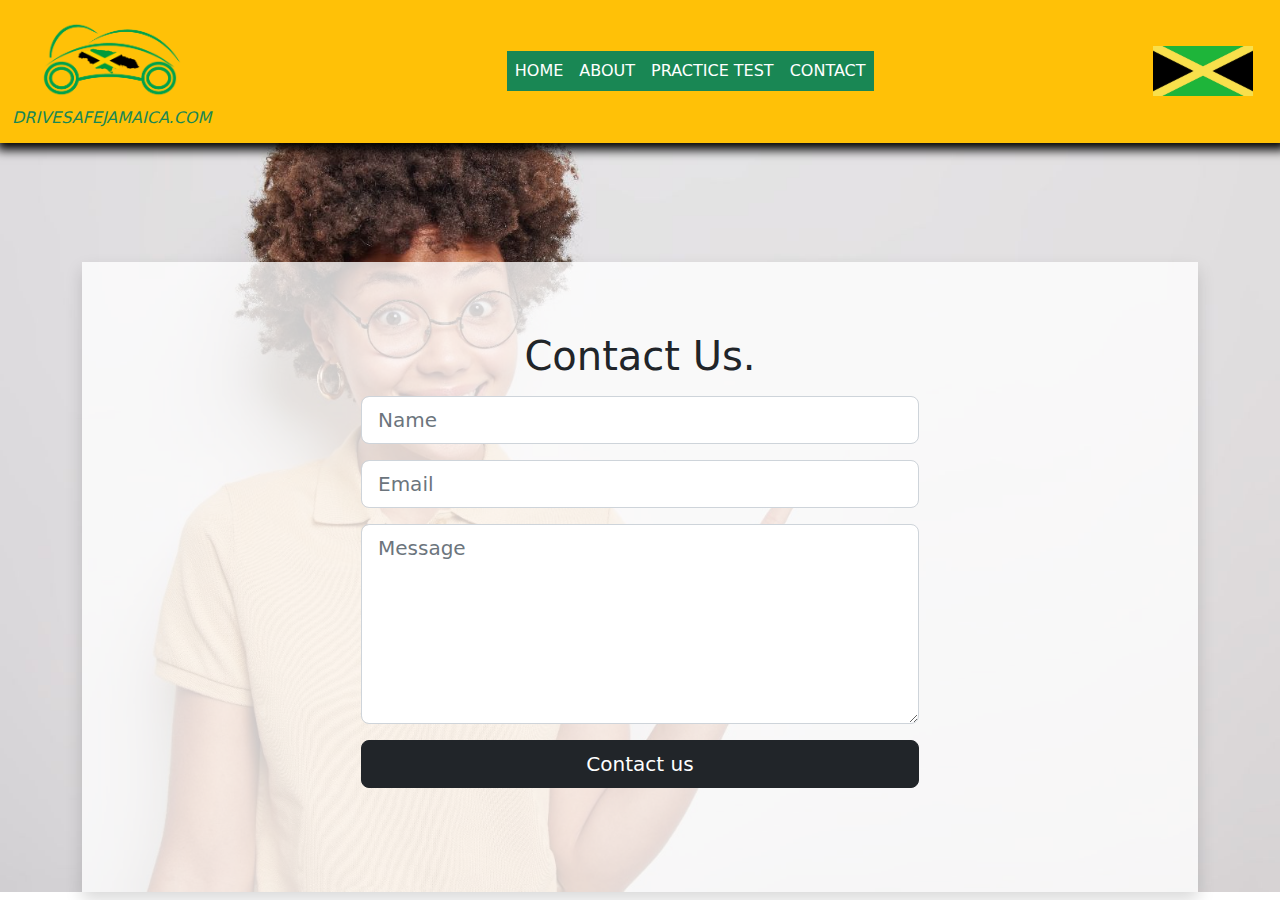
<file: Contact/contact.html>
<!DOCTYPE html>
<html lang="en">

<head>
    <meta charset="utf-8">
    <meta name="viewport" content="width=device-width, initial-scale=1.0, shrink-to-fit=no">
    <title>The Official Driver's Guide - DriveSafeJamaica.com A comprehensive guide for users of the highway</title>
    <link rel="stylesheet" href="assets/bootstrap/css/bootstrap.min.css">
    <link rel="stylesheet" href="https://cdnjs.cloudflare.com/ajax/libs/animate.css/3.5.2/animate.min.css">
    <link rel="stylesheet" href="assets/css/navdsj.css">
</head>

<body style="background: url(&quot;assets/img/contactgirl.jpg&quot;) no-repeat;background-size: cover;">
    <nav class="navbar navbar-light navbar-expand-md sticky-top">
        <div class="container-fluid"><a class="navbar-brand text-uppercase fs-6 link-success d-flex flex-column align-items-center align-items-sm-center" href="/index.html" style="font-style: italic;"><img class="img-fluid wobble animated" src="assets/img/dsjlogo.png" width="150px">drivesafejamaica.com</a><button data-bs-toggle="collapse" class="navbar-toggler" data-bs-target="#navcol"><span class="visually-hidden">Toggle navigation</span><span class="navbar-toggler-icon"></span></button>
            <div class="collapse navbar-collapse" id="navcol">
                <ul class="navbar-nav mx-auto">
                    <li class="nav-item"><a class="nav-link active" id="link" href="/index.html">Home</a></li>
                    <li class="nav-item"><a class="nav-link active" id="link" href="/About/about.html">About</a></li>
                    <li class="nav-item"><a class="nav-link active" id="link" href="/Test/test.html">Practice Test</a></li>
                    <li class="nav-item"><a class="nav-link active" id="link" href="/contact/contact.html">Contact</a></li>
                    <li class="nav-item"></li>
                </ul>
            </div><img class="img-fluid flash animated" id="flag" src="assets/img/300x3150Flag_of_Jamaica.png" style="width: 100px;">
        </div>
    </nav>
    <div class="container">
        <div class="row">
            <div class="col">
                <div class="shadow" style="width: 100%;min-height: 630px;margin-top: 119px;background-color: rgba(255,255,255,0.79);">
                    <form style="padding-top: 70px;" data-bss-recipient="1975fbf11096ddf02391fc61b41c0d6d">
                        <div class="form-group mb-3">
                            <h1 class="text-center">Contact Us.</h1>
                        </div>
                        <div class="form-group mb-3"><input class="form-control form-control-lg" type="text" style="width: 50%;margin-left: 25%;" required="" placeholder="Name"></div>
                        <div class="form-group mb-3"><input class="form-control form-control-lg" type="email" style="width: 50%;margin-left: 25%;" placeholder="Email"></div>
                        <div class="form-group mb-3"><textarea class="form-control form-control-lg" style="width: 50%;margin-left: 25%;min-height: 200px;" placeholder="Message"></textarea></div>
                        <div class="form-group mb-3"><button class="btn btn-dark btn-lg" style="width: 50%;margin-left: 25%;" type="submit">Contact us</button></div>
                    </form>
                </div>
            </div>
        </div>
    </div>
    <script src="assets/bootstrap/js/bootstrap.min.js"></script>
    <script src="assets/js/smart-forms.min.js"></script>
    <script src="assets/js/bs-init.js"></script>
</body>

</html>
</file>
<file: assets/css/styles.css>
/* Navbar */

.navbar {
  background-color: var(--bs-yellow);
  box-shadow: 2px 2px 10px 5px var(--bs-black);
}

li a:hover {
  background: var(--bs-green);
}

.navbar-brand {
  color: var(--bs-green);
}

#flag {
  margin-right: 15px;
}

#link.active {
  background-color: var(--bs-green);
}

#link:hover {
  background-color: var(--bs-red);
}

#link {
  color: var(--bs-white);
  text-transform: uppercase;
}


/* Home */

body {
  background: url("../../assets/img/highway.jpg") top / cover no-repeat;
}


#landing {
  margin-top: 50px;
}

@media (min-width: 300px) {
  #landing {
    width: 100%;
    text-align: center;
  }
}

#right {
  color: white;
  border: 2px solid white;
  text-align: center;
  background: var(--bs-black);
  font-size: 20px;
  text-transform: uppercase;
  box-shadow: 2px 2px 5px 2px var(--bs-black);
}

#right2 {
  color: white;
  border: 2px solid white;
  background: var(--bs-red);
  font-size: 20px;
  text-transform: uppercase;
  box-shadow: 2px 2px 5px 2px var(--bs-black);
  padding: 2px;
  text-align: center;
}

#pdf {
  text-transform: uppercase;
  box-shadow: 2px 2px 5px 2px var(--bs-black);
}

#pdfB {
  text-transform: uppercase;
  box-shadow: 2px 2px 5px 2px var(--bs-black);
}


@media (min-width: 300px) {
  #pdfB {
    margin-left: 80px;
  }
}

@media (min-width: 576px) {
  #pdfB {
    margin-left: 100px;
  }
}

@media (min-width: 768px) {
  #pdfB {
    margin-left: 15px;
  }
}

@media (min-width: 992px) {
  #pdfB {
    margin-left: 100px;
  }
}

#left {
  color: white;
  border: 2px solid white;
  text-align: center;
  background: var(--bs-green);
  font-size: 20px;
  text-transform: uppercase;
  box-shadow: 2px 2px 5px 2px var(--bs-black);
}

#book {
  box-shadow: 2px 2px 5px 2px var(--bs-black);
}

@media (min-width: 1400px) {
  #book {
    width: 636px;
  }
}

#carousel {
  margin-top: 25px;
}

@media (min-width: 300px) {
  #left {
    margin-top: 20px;
  }
}

@media (min-width: 576px) {
  #left {
    margin-top: 30px;
  }
}

@media (min-width: 768px) {
  #left {
    margin-top: 0px;
  }
}

#link.active {
  background-color: var(--bs-green);
}

#link:hover {
  background-color: var(--bs-red);
}

#link {
  color: var(--bs-white);
  text-transform: uppercase;
}

#about, #Our-mission, #FAQ {
  background: var(--bs-dark);
  color: var(--bs-white);
  border-radius: 10px;
  padding: 30px;
  font-size: 20px;
  margin-top: 20px;
}

.getintouch {
  background: initial;
}

#who {
  width: 100%;
  height: 550px;
}

p {
  text-align: left;
}

@media (min-width: 992px) {
  #lc-1, #lc-2 {
    width: 350px;
  }
}

@media (min-width: 1200px) {
  #lc-1, #lc-2 {
    width: 450px;
  }
}

@media (min-width: 1400px) {
  #lc-1, #lc-2 {
    width: 550px;
  }
}
</file>
<file: About/assets/css/styles.css>
/* NavBar */

.navbar {
  background-color: var(--bs-yellow);
  box-shadow: 2px 2px 10px 5px var(--bs-black);
}

li a:hover {
  background: var(--bs-green);
}

.navbar-brand {
  color: var(--bs-green);
}

#flag {
  margin-right: 15px;
}

#link.active {
  background-color: var(--bs-green);
}

#link:hover {
  background-color: var(--bs-red);
}

#link {
  color: var(--bs-white);
  text-transform: uppercase;
}


/* About */

h1 {
  text-align: center;
  padding: 0;
  margin: auto;
}

hr {
  width: auto;
  color: #999;
}
 

.dh-header-non-rectangular-container h1, p {
  color: white;
  font-weight: bold;
}

.clearmargin {
  margin: 0px;
}

.clearpadding {
  padding: 0px;
}

.row-image-txt {
  background-color: rgb(42,42,42);
}

.row-image-txt h1 {
  color: white;
}

.row-image-txt p {
  color: white;
}
</file>
<file: Contact/assets/css/navdsj.css>
.navbar {
  background-color: var(--bs-yellow);
  box-shadow: 2px 2px 10px 5px var(--bs-black);
}

li a:hover {
  background: var(--bs-green);
}

.navbar-brand {
  color: var(--bs-green);
}

#flag {
  margin-right: 15px;
}

#link.active {
  background-color: var(--bs-green);
}

#link:hover {
  background-color: var(--bs-red);
}

#link {
  color: var(--bs-white);
  text-transform: uppercase;
}
</file>
